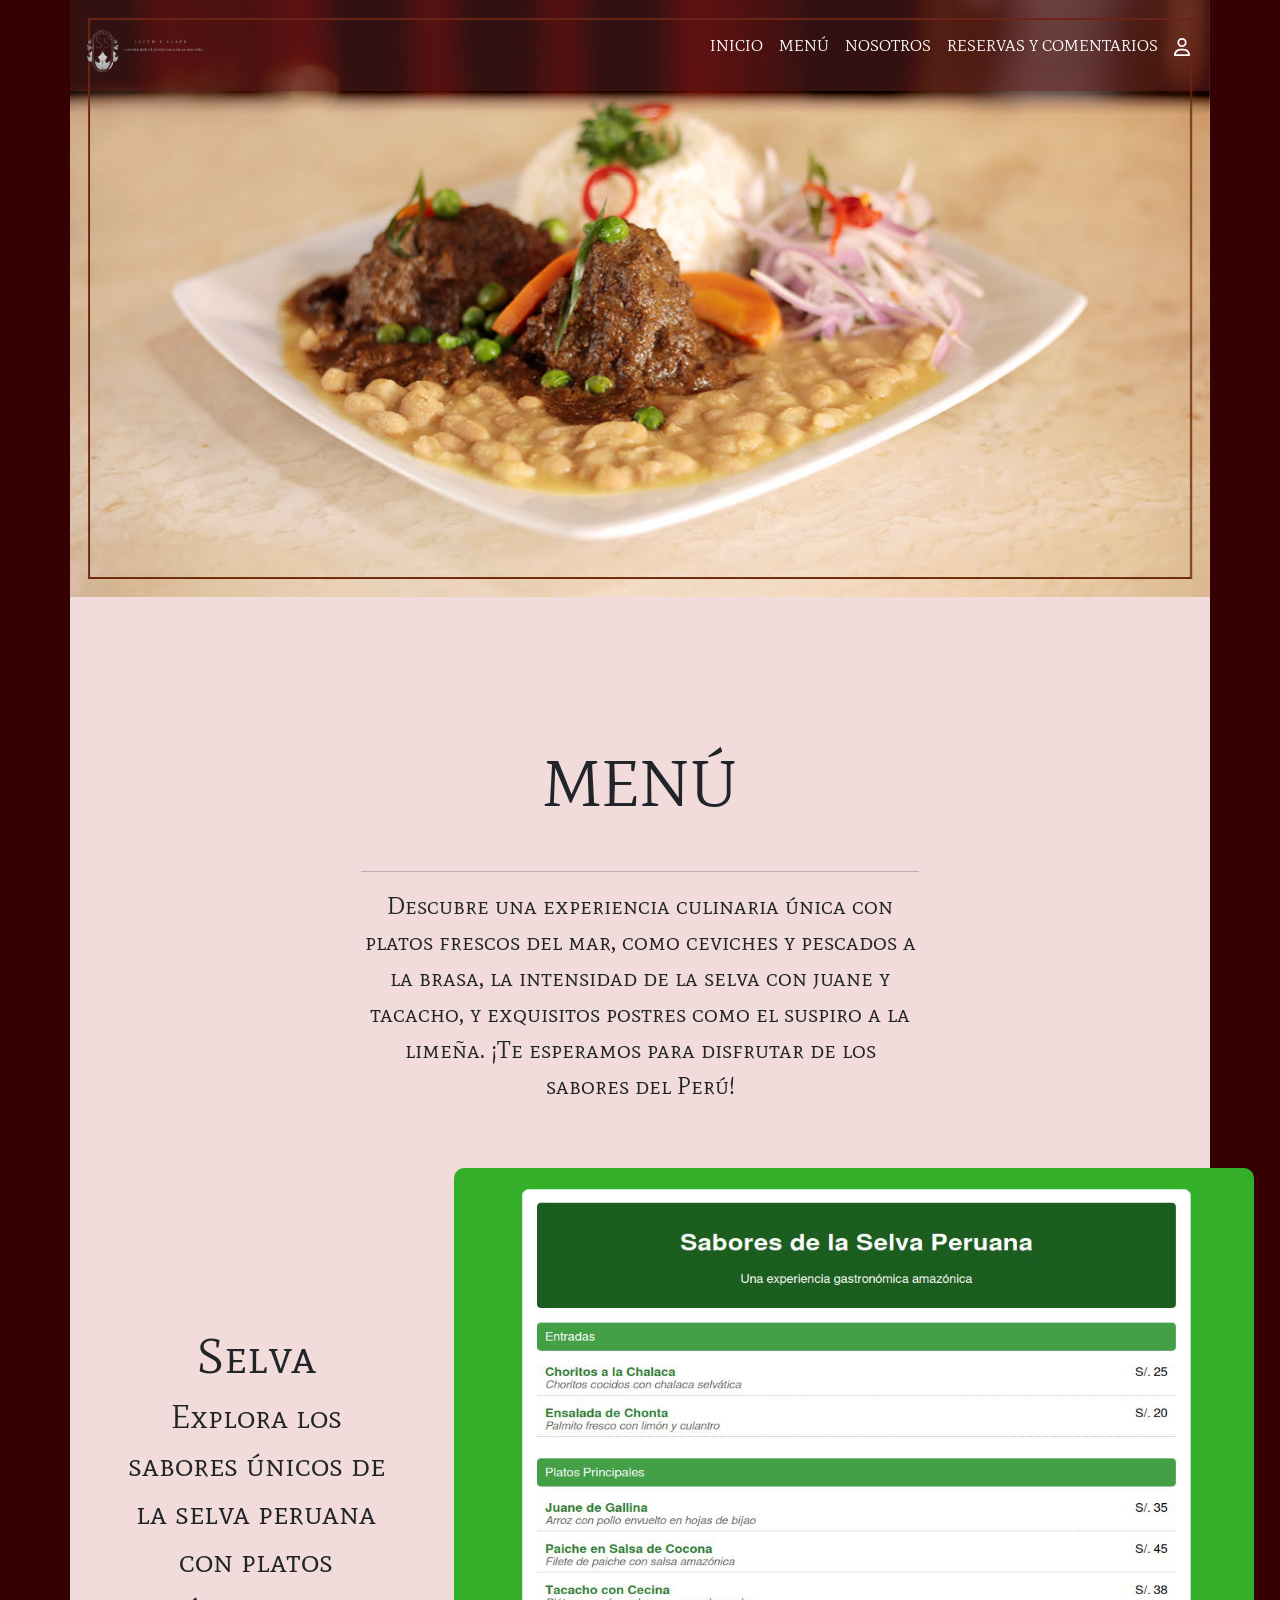
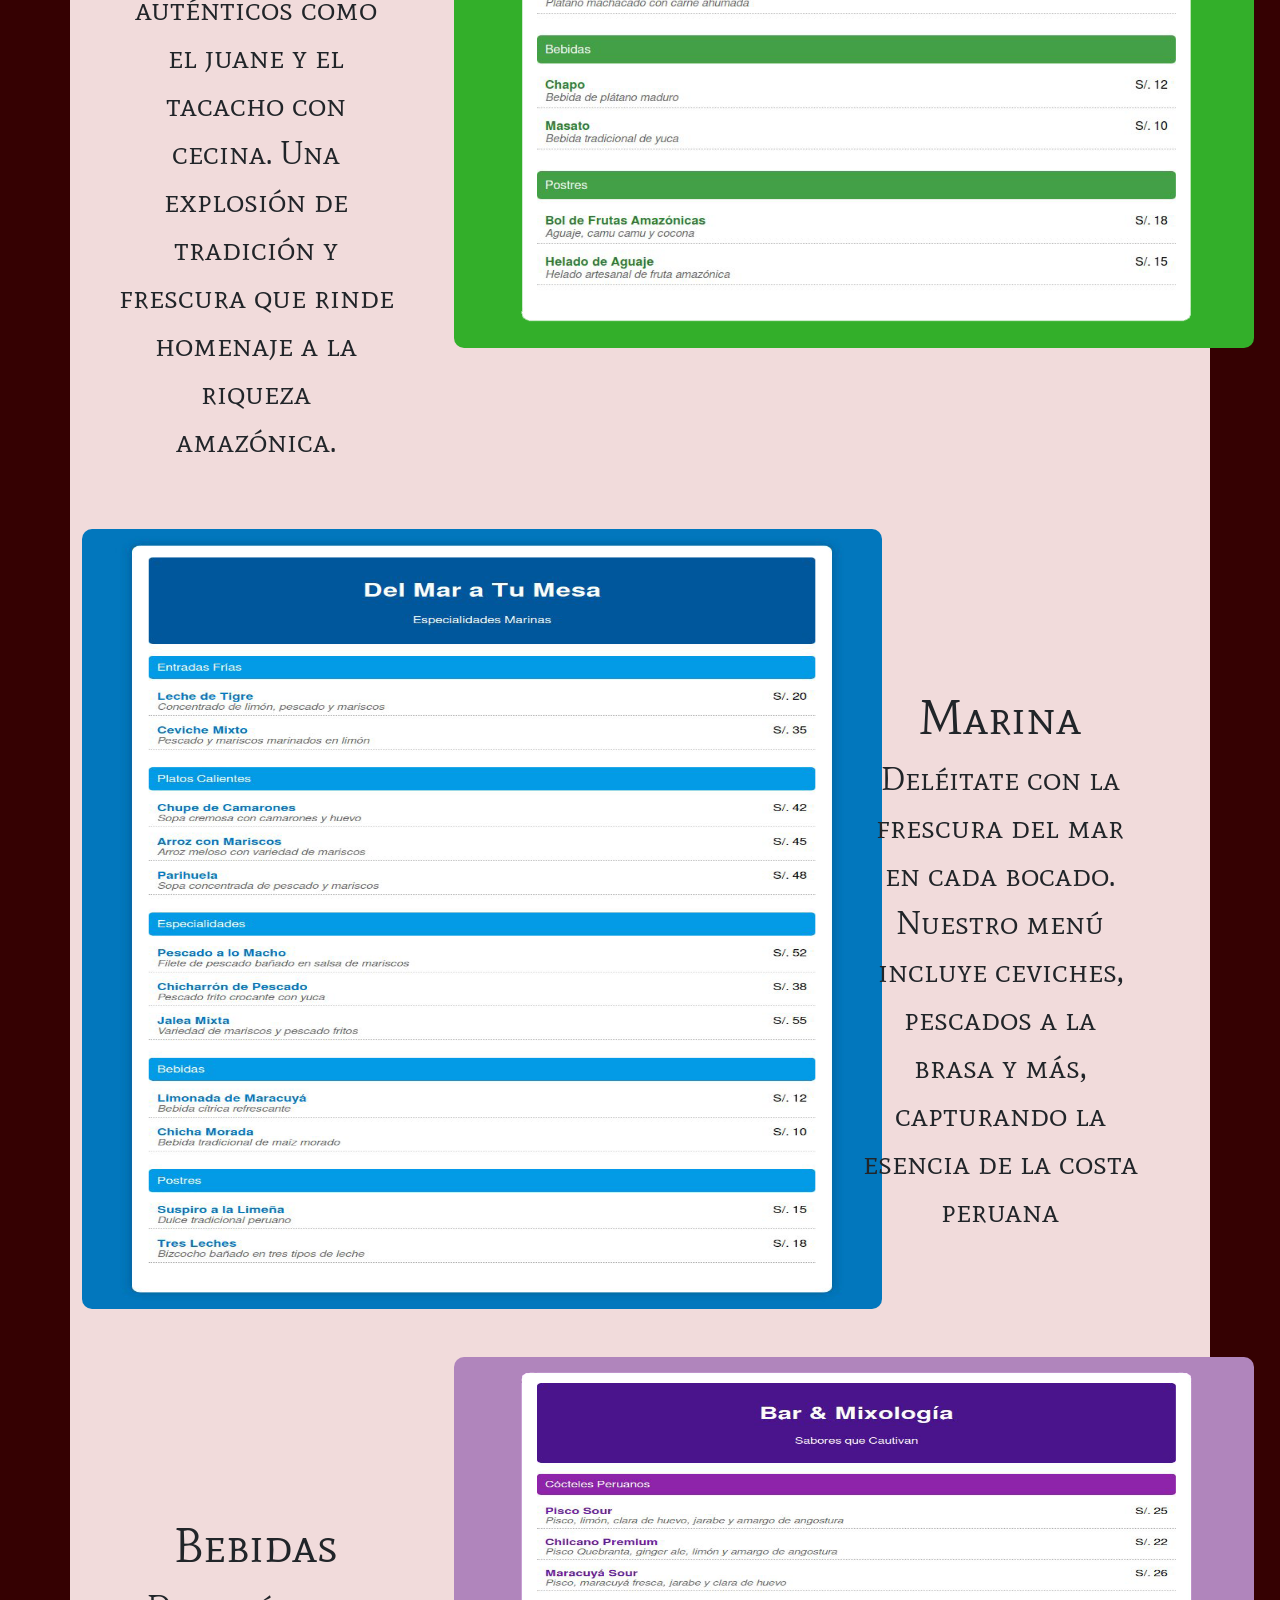
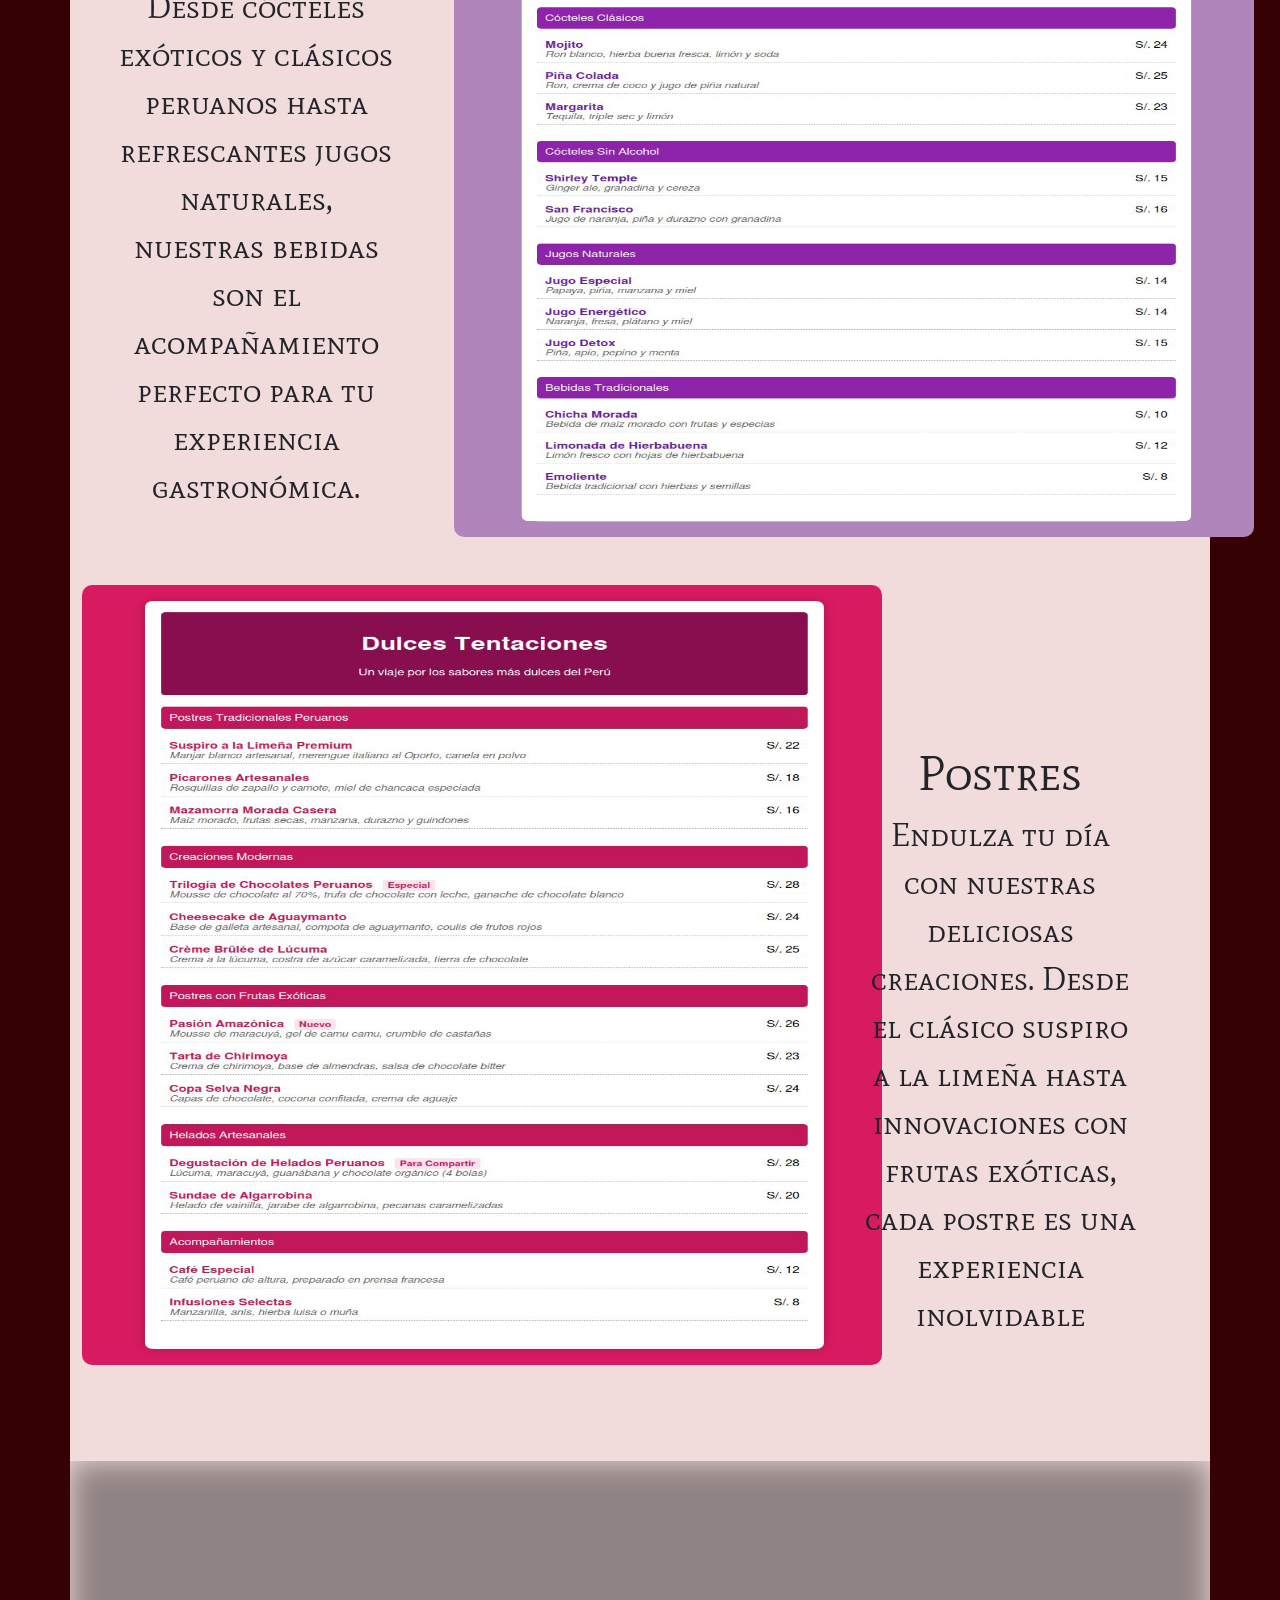
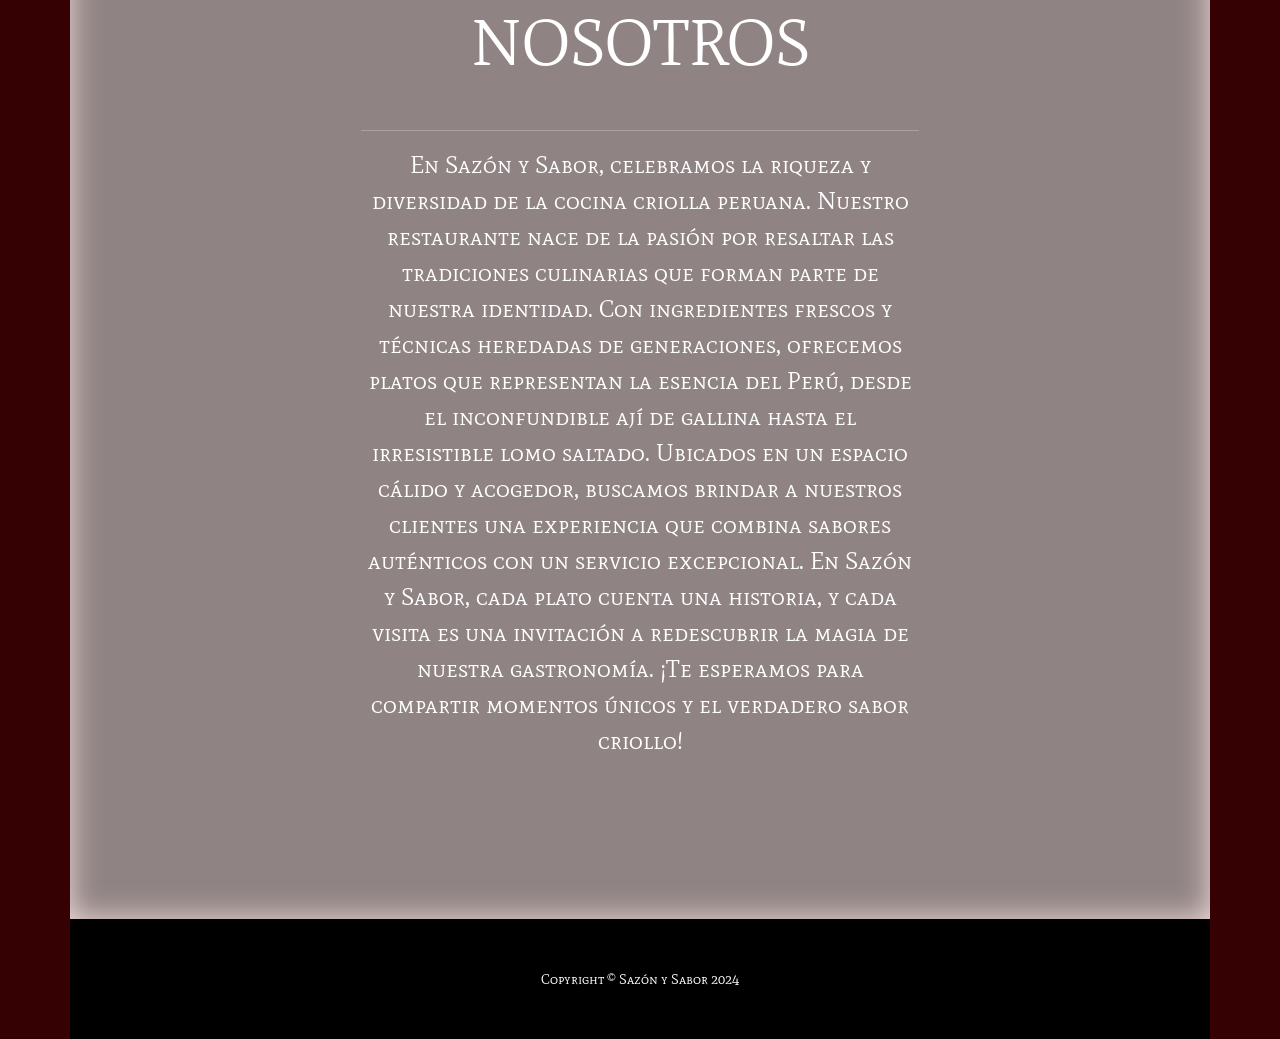
<file: frontend/index.html>
<!DOCTYPE html>
<html lang="en">
<head>
    <meta charset="UTF-8">
    <meta name="viewport" content="width=device-width, initial-scale=1.0">
    <title>Home</title>
   <link href="https://cdn.jsdelivr.net/npm/bootstrap@5.3.3/dist/css/bootstrap.min.css" rel="stylesheet" integrity="sha384-QWTKZyjpPEjISv5WaRU9OFeRpok6YctnYmDr5pNlyT2bRjXh0JMhjY6hW+ALEwIH" crossorigin="anonymous">
   <link rel="stylesheet" href="https://cdnjs.cloudflare.com/ajax/libs/font-awesome/6.6.0/css/all.min.css" integrity="sha512-Kc323vGBEqzTmouAECnVceyQqyqdsSiqLQISBL29aUW4U/M7pSPA/gEUZQqv1cwx4OnYxTxve5UMg5GT6L4JJg==" crossorigin="anonymous" referrerpolicy="no-referrer" /> 
   <link rel="preconnect" href="https://fonts.googleapis.com">
<link rel="preconnect" href="https://fonts.gstatic.com" crossorigin>
<link href="https://fonts.googleapis.com/css2?family=Mate+SC&family=Roboto:ital,wght@0,100;0,300;0,400;0,500;0,700;0,900;1,100;1,300;1,400;1,500;1,700;1,900&display=swap" rel="stylesheet">
   <link rel="stylesheet" href="styles/general.css">
  </head>
<body>
  <!-- navbar-->
    <div class="container px-0 fondo">
      <div class="container-fluid fixed-top" > 
        <div class="container px-0">
    
            <nav class="navbar barra navbar-expand-lg ">
                <div class="container-fluid">
                  <a class="navbar-brand text-white " href="index.html">
                    <img class="logo_res" src="./assets/img/Logo_restaurante.png">
                  </a>
                  <button class="navbar-toggler" type="button" data-bs-toggle="collapse" data-bs-target="#navbarNav" aria-controls="navbarNav" aria-expanded="false" aria-label="Toggle navigation">
                    <span class="navbar-toggler-icon"></span>
                  </button>
                  <div class="collapse navbar-collapse" id="navbarNav">
                        <ul class="navbar-nav ms-auto ">
                                <li class="nav-item">
                                    <a class="nav-link" href="#">INICIO</a>
                                </li>
                        
                                <li class="nav-item">
    
                                <a class="nav-link" href="#secMenu">MENÚ</a>
                                </li>
                             
                                <li class="nav-item">
                                    <a class="nav-link" href="#secNosotros">NOSOTROS</a>
                                </li>
                                <li class="nav-item">
                                    <a class="nav-link " href="./src/pages/reserva.html">RESERVAS Y COMENTARIOS  </a>
                                </li>    
                                <li class="nav-item logo_login">
                                  <a class="nav-link " href="./src/pages/login.html"> <img src="./assets/img/user-regular.svg"> </a>
                              </li>   
                        </ul>
                  </div>
                </div>
              </nav>
        </div>      
      </div>
        <!-- Fin navbar-->

        <!-- primera seccion de inicio-->

            <!-- Sección Inicio -->
<div id="secInicio">
  <div id="carouselExampleSlidesOnly" class="carousel slide" data-bs-ride="carousel">
      <div class="carousel-inner">
          <div class="carousel-item active">
              <img src="./assets/img/platoscriollos.jpg" class="d-block w-100 fixed-height" alt="img1">
          </div>
          <div class="carousel-item">
              <img src="assets/img/selva-gastronomia-WEB-DA.png" class="d-block w-100 fixed-height" alt="img2">
          </div>
          <div class="carousel-item">
              <img src="assets/img/ceviche-peruano.png" class="d-block w-100 fixed-height" alt="img3">
          </div>
      </div>
  </div>
</div>

        <!-- fin seccion de inicio-->
        <!--Inicio seccion de Menú-->

          <section  class="seccion" id="secMenu">
            <div class="container ">
              <div class=" text-center secT">
                <h1 class="subtitulo mb-5">MENÚ </h1>
                <hr class="custom-line">
                <P class="contenidoText2">Descubre una experiencia culinaria única con platos frescos del mar, como ceviches y pescados a la brasa, la intensidad de la selva con juane y tacacho, y exquisitos postres como el suspiro a la limeña. ¡Te esperamos para disfrutar de los sabores del Perú!</P>
              </div>
                <div class="row pt-5 ">
                  <div class="row ">
                     <div class="col-lg-4  px-5">
                    <h2 class="subtituloMenu ">Selva</h2>
                    <p class="contenidoText">Explora los sabores únicos de la selva peruana con platos auténticos como el juane y el tacacho con cecina. Una explosión de tradición y frescura que rinde homenaje a la riqueza amazónica.</p>
                    </div>
                 <div class="col-lg-8 img_Menu">
                  <img class="mens" src="assets/img/selvaperuana.png">

                  </div>
                  </div>
                  <div class="row pt-5">
                    <div class="col-lg-8  ">
                      <img class="menma" src="assets/img/marino.png">       
                           </div>
                <div class="col-lg-4 px-5 ">
                  <h2 class="subtituloMenu">Marina</h2>
                  <p class="contenidoText">Deléitate con la frescura del mar en cada bocado. Nuestro menú incluye ceviches, pescados a la brasa y más, capturando la esencia de la costa peruana</p>
                  </div>
                 </div>
                 <div class="row pt-5 mr-0 ">
                  <div class="col-lg-4 px-5 ">
                    <h2 class="subtituloMenu">Bebidas</h2>
                    <p class="contenidoText">Desde cócteles exóticos y clásicos peruanos hasta refrescantes jugos naturales, nuestras bebidas son el acompañamiento perfecto para tu experiencia gastronómica.</p>
                    </div>     
            
              <div class="col-lg-8  ">
                <img class="menb" src="assets/img/menu-bebidas.png">
              </div>
               </div>


               <div class="row pt-5">
                <div class="col-lg-8  ">
                  <img class="menp" src="assets/img/postres.png">
                </div>
            <div class="col-lg-4 px-5 ">
              <h2 class="subtituloMenu">Postres</h2>
              <p class="contenidoText">Endulza tu día con nuestras deliciosas creaciones. Desde el clásico suspiro a la limeña hasta innovaciones con frutas exóticas, cada postre es una experiencia inolvidable</p>
            </div>     
             </div>
            </div>
            
           </section >


      <!--Fin seccion de Menú-->


      <!-- Inicio seccion de Nosotros-->

      <section class="seccion" id="secNosotros">
        <!-- Contenedor para la imagen de fondo -->
        <div class="fondoNosotros"></div>
      
        <!-- Contenedor para el contenido -->
        <div class="container py-5">
          <div class="text-center secT">
            <h1 class="subtitulo mb-5">NOSOTROS</h1>
            <hr class="custom-line">
            <p class="contenidoText2">
              En Sazón y Sabor, celebramos la riqueza y diversidad de la cocina criolla peruana. Nuestro restaurante nace de la pasión por resaltar las tradiciones culinarias que forman parte de nuestra identidad. Con ingredientes frescos y técnicas heredadas de generaciones, ofrecemos platos que representan la esencia del Perú, desde el inconfundible ají de gallina hasta el irresistible lomo saltado.
      
              Ubicados en un espacio cálido y acogedor, buscamos brindar a nuestros clientes una experiencia que combina sabores auténticos con un servicio excepcional. En Sazón y Sabor, cada plato cuenta una historia, y cada visita es una invitación a redescubrir la magia de nuestra gastronomía.
              
              ¡Te esperamos para compartir momentos únicos y el verdadero sabor criollo!
            </p>
          </div>
        </div>
      </section>
      

          <footer class="oscuro footer">
            <div class="container">
                <div class="row"> 
                    <div class="ms-auto">
                        <small>
                            Copyright &copy; Sazón y Sabor 2024
                        </small>
                
                    </div>
                </div>
            </div>
           </footer>
    
        
    </div>  
    <script src="https://cdn.jsdelivr.net/npm/bootstrap@5.3.3/dist/js/bootstrap.bundle.min.js" integrity="sha384-YvpcrYf0tY3lHB60NNkmXc5s9fDVZLESaAA55NDzOxhy9GkcIdslK1eN7N6jIeHz" crossorigin="anonymous"></script>
    <script>
      document.addEventListener("DOMContentLoaded", function () {
          const navbar = document.querySelector('.navbar');
          
          window.addEventListener('scroll', function () {
              if (window.scrollY > 50) {
                  navbar.classList.add('scrolled');
              } else {
                  navbar.classList.remove('scrolled'); 
              }
          });
      });
  </script>
</body>
</html>
</file>
<file: frontend/styles/general.css>
body {
  font-family: "Mate SC", serif;
  background-color: #350102;
}
.secT {
  padding-left: 25%;
  padding-right: 25%;
}
.subtitulo {
  font-size: 4rem;
  text-align: center;
}
.subtituloMenu {
  margin-top: 10rem;
  text-align: center;
  font-size: 3rem;
}
.contenidoText {
  text-align: center;
  font-size: 2rem;
}
.contenidoText2 {
  text-align: center;
  font-size: 1.5rem;
}

.fondo {
  background-color: #f1dbdb;
}
.fondoblanco {
  background-color: #ffffff;
}
.cuadro {
  margin-top: 5%;
  text-align: center;
}
.navbar {
  background-color: rgba(104, 34, 34, 0.5);
  transition: background-color 0.3s ease;
}

.navbar.scrolled {
  background-color: rgb(17, 1, 1);
}

nav .nav-item a {
  color: white;
  border-radius: 10px;
}
nav .nav-item a:hover {
  background-color: white;
  border: none;
}

.logo_res {
  width: 8rem;
}
.logo_login {
  width: 2rem;
  color: white;
}
.seccion {
  padding: 6rem 0;
}

.seccion_login {
  padding: 25rem 0;
}

.footer {
  padding: 3rem 0;
  color: white;
  text-align: center;
}
.oscuro {
  background-color: black;
}

#secNosotros {
  position: relative;
  overflow: hidden;
}

.fondoNosotros {
  position: absolute;
  top: 0;
  left: 0;
  width: 100%;
  height: 100%;
  background-image: url("https://www.exquisitoperu.com/wp-content/uploads/2019/03/mayta.jpg");
  background-size: cover;
  background-position: center;
  filter: blur(15px);
  z-index: 1;
}

.fondoNosotros::before {
  content: "";
  position: absolute;
  top: 0;
  left: 0;
  width: 100%;
  height: 100%;
  background-color: rgba(0, 0, 0, 0.4);
  z-index: 2;
}

#secNosotros .container {
  position: relative;
  z-index: 3;
  color: rgb(255, 255, 255);
}
#carouselExampleSlidesOnly {
  height: 650px;
  overflow: hidden;
}

.carousel-inner img {
  height: 100%;
  object-fit: cover;
}

.fixed-height {
  height: 500px;
  width: 100%;
  object-fit: cover;
}
.mens {
  height: 780px;
  width: 800px;
  border-radius: 10px;
}
.menma {
  height: 780px;
  width: 800px;
  border-radius: 10px;
}
.menb {
  height: 780px;
  width: 800px;
  border-radius: 10px;
}
.menp {
  height: 780px;
  width: 800px;
  border-radius: 10px;
}
</file>
